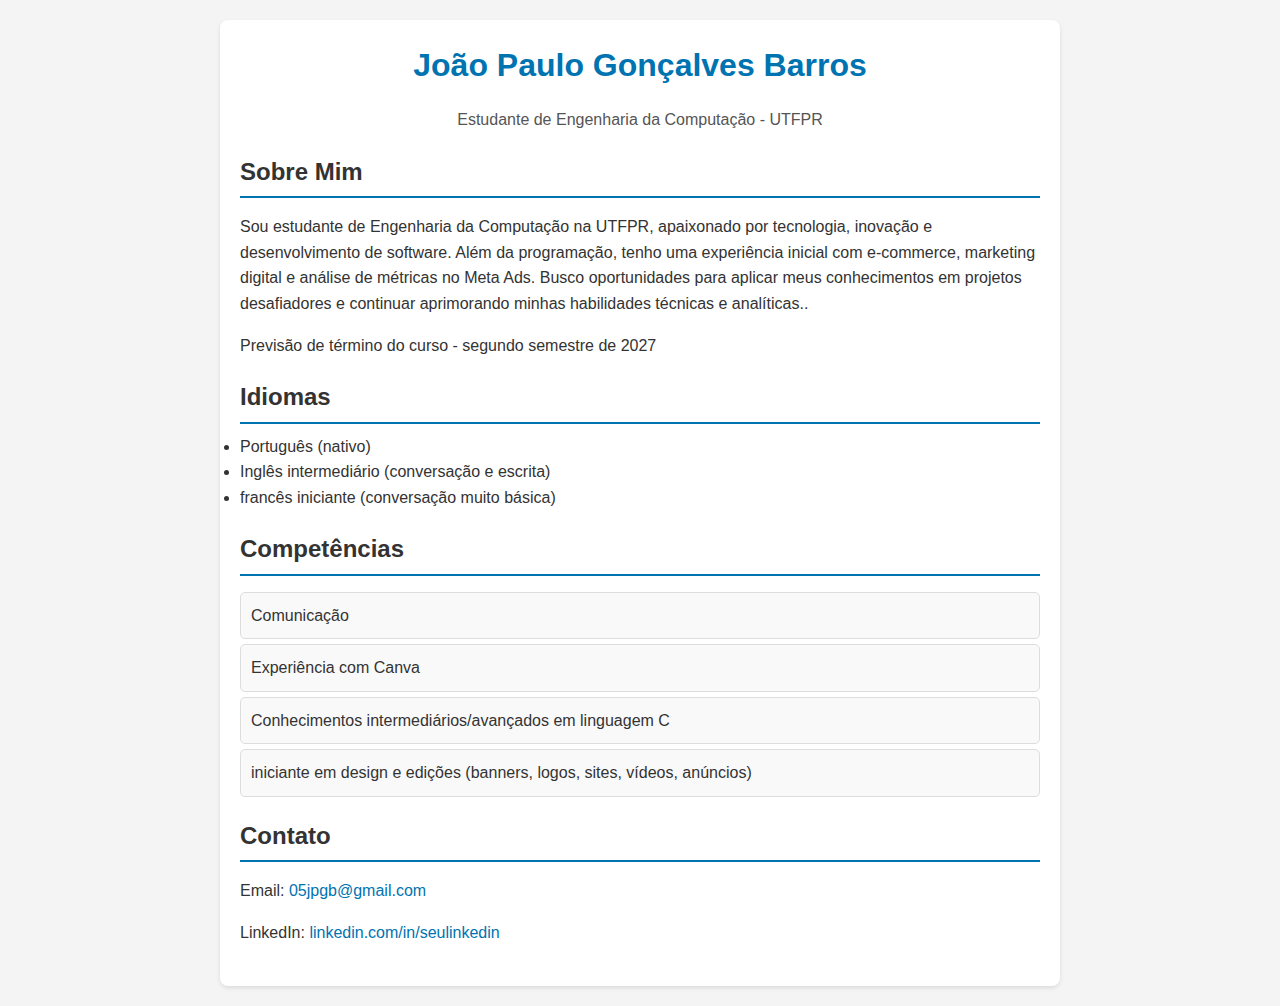
<file: index.html>
<!DOCTYPE html>
<html lang="pt-BR">
<head>
    <meta charset="UTF-8">
    <meta name="viewport" content="width=device-width, initial-scale=1.0">
    <title>Currículo - Desenvolvedor | Empreendedor Digital | Análise de Métricas e Anúncios</title>
    <link rel="stylesheet" href="styles.css">
</head>
<body>
    <div class="container">
        <header>
            <h1>João Paulo Gonçalves Barros</h1>
            <p>Estudante de Engenharia da Computação - UTFPR</p>
        </header>
        <section class="profile">
            <h2>Sobre Mim</h2>
            <p>Sou estudante de Engenharia da Computação na UTFPR, apaixonado por tecnologia, inovação e desenvolvimento de software.
               Além da programação, tenho uma experiência inicial com e-commerce, marketing digital e análise de métricas no Meta Ads. 
               Busco oportunidades para aplicar meus conhecimentos em projetos desafiadores
               e continuar aprimorando minhas habilidades técnicas e analíticas..</p>
            <p>Previsão de término do curso - segundo semestre de 2027</p>
        </section>
        <section class="skills">
            <h2>Idiomas</h2>
            <li>Português (nativo)</li> 
            <li>Inglês intermediário (conversação e escrita)</li>
            <li>francês iniciante (conversação muito básica)</li>
            <h2>Competências</h2>
            <ul>
                <li>Comunicação</li>
                <li>Experiência com Canva</li>
                <li>Conhecimentos intermediários/avançados em linguagem C</li>
                <li>iniciante em design e edições (banners, logos, sites, vídeos, anúncios)</li>
            </ul>
        </section>
        <section class="contact">
            <h2>Contato</h2>
            <p>Email: <a href="mailto:joaopaulo@example.com">05jpgb@gmail.com</a></p>
            <p>LinkedIn: <a href="https://www.linkedin.com/in/jo%C3%A3o-paulo-gon%C3%A7alves-barros-659a13294/" target="_blank">linkedin.com/in/seulinkedin</a></p>
        </section>
    </div>
</body>
</html>
</file>
<file: styles.css>
body {
    font-family: Arial, sans-serif;
    line-height: 1.6;
    margin: 0;
    padding: 0;
    background-color: #f4f4f4;
    color: #333;
}

.container {
    max-width: 800px;
    margin: 20px auto;
    padding: 20px;
    background: #fff;
    border-radius: 8px;
    box-shadow: 0 2px 4px rgba(0, 0, 0, 0.1);
}

header {
    text-align: center;
    margin-bottom: 20px;
}

header h1 {
    font-size: 2em;
    margin: 0;
    color: #0073b1;
}

header p {
    font-size: 1em;
    color: #555;
}

section {
    margin-bottom: 20px;
}

section h2 {
    font-size: 1.5em;
    margin-bottom: 10px;
    border-bottom: 2px solid #0073b1;
    padding-bottom: 5px;
}

section ul {
    list-style: none;
    padding: 0;
}

section ul li {
    background: #f9f9f9;
    margin: 5px 0;
    padding: 10px;
    border: 1px solid #ddd;
    border-radius: 5px;
}

a {
    color: #0073b1;
    text-decoration: none;
}

a:hover {
    text-decoration: underline;
}
</file>
